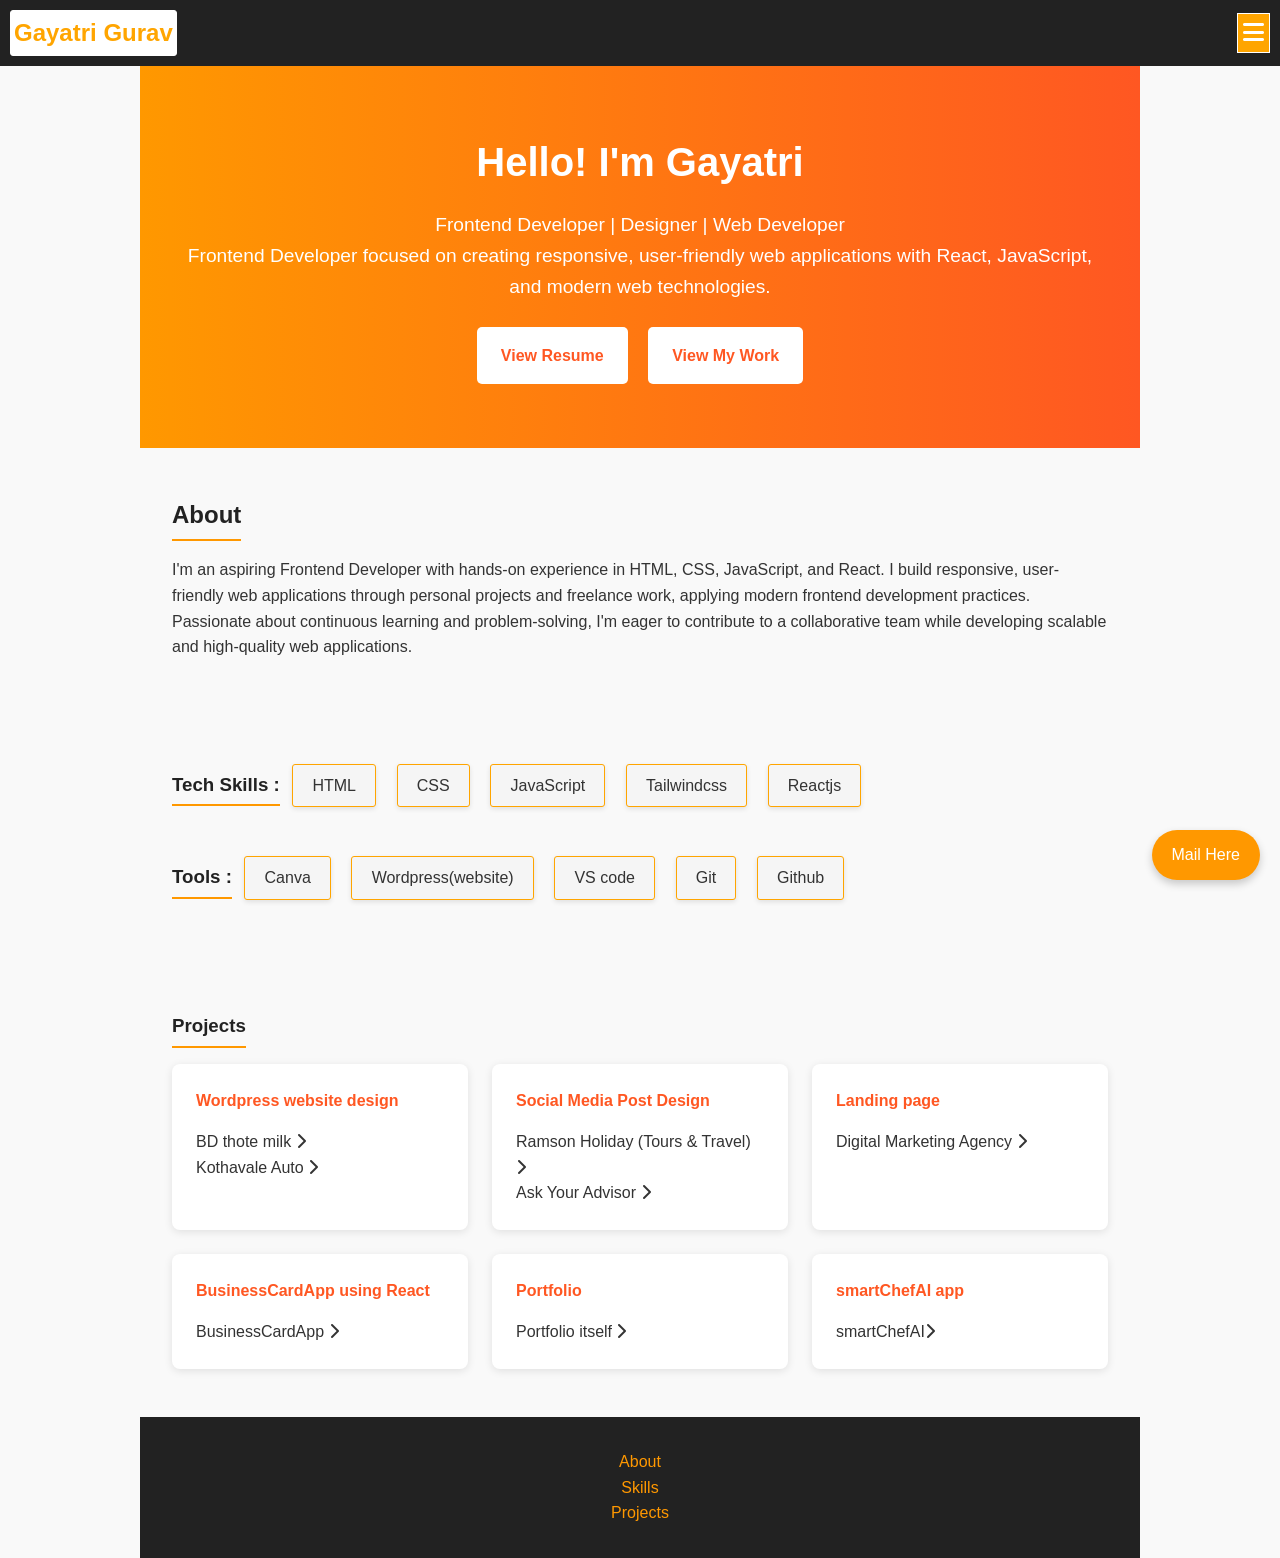
<file: index.html>
<!DOCTYPE html>
<html lang="en">
<head>
    <meta charset="UTF-8">
    <meta name="viewport" content="width=device-width, initial-scale=1.0">
    <link rel="stylesheet" href="portfoliostyle.css"></link>
    <link rel="stylesheet" href="https://cdnjs.cloudflare.com/ajax/libs/font-awesome/6.5.0/css/all.min.css">
    <title>Portfolio</title>
</head>
<body>
<!-- Navigatio-->
    <nav>
        <h2>Gayatri Gurav</h2>
        <div class="dropdown">
            <button class="drpdnbtn"><i class="fas fa-bars"></i></button>
            <div class="drpcontent">
                <a href="#about">About</a>
                <a href="#skills">Skills</a>
                <a href="#projects">Projects</a>
            </div>
        </div>
    </nav>

    <!--Hero section-->
    <section id="home" class="hero">
      <div class="herocontent">
        <h1>Hello! I'm Gayatri</h1>
        <p>Frontend Developer | Designer | Web Developer<br>
        Frontend Developer focused on creating responsive, user‑friendly web applications with React, JavaScript, and modern web technologies.</p>
        </div> 
           <a href="resume/Mrs Gayatri Rushikesh Gurav.pdf"
           class="btn">View Resume</a>
           <a href="#projects" class="btn">View My Work</a>
    </section>

         <!--About section-->

    <section id="about" class="About">
        <h2>About</h2>
        <p>I'm an aspiring Frontend Developer with hands-on experience in HTML, CSS, JavaScript, and React. 
            I build responsive, user-friendly web applications through personal projects and freelance work, applying modern frontend development practices.
            Passionate about continuous learning and problem-solving, I'm eager to contribute to a collaborative team while developing scalable and high-quality web applications.</p>

    </section>


<!-- Skills section-->


   <section id="skills" class="Sklntol">
      
    <h3>Tech Skills :</h3>
  
     <span> HTML</span>
     <span>CSS</span>
     <span>JavaScript</span>
     <span>Tailwindcss</span>
    <span>Reactjs</span>
    <br>
    <br>
       <h3>Tools :</h3>
    
      <span>Canva</span>
      <span>Wordpress(website)</span>
      <span>VS code</span>
      <span>Git</span>
      <span>Github</span>
    
   </section>

<!-- Project section-->

<section id="projects" class="Projects">
    <h3>Projects</h3>
    <div class="contain">
        

         <div class="procards">
            <h4>Wordpress website design</h4>
            <p><a href="https://bdthotemilk.com/" target="_blank"> BD thote milk <i class="fa-solid fa-chevron-right"></i></a> </p>
            <p><a href="https://kothavaleauto.com/ " target="_blank">Kothavale Auto <i class="fa-solid fa-chevron-right"></i></a></p>
        </div>

    <div class="procards">
            <h4>Social Media Post Design</h4>
           
            <p><a href="https://instagram.com/ramson_holidays">Ramson Holiday (Tours & Travel) <i class="fa-solid fa-chevron-right"></i></a></p>
            <p><a href="https://instagram.com/ask.your.advisor"> Ask Your Advisor <i class="fa-solid fa-chevron-right"></i></a></p>
        </div>

         <div class="procards">
            <h4>Landing page</h4>
             <p><a href="https://github.com/gayatrigurav93/Digital-Marketing-LandingPage">Digital Marketing Agency <i class="fa-solid fa-chevron-right"></i></a></p>
        </div>

         <div class="procards">
            <h4>BusinessCardApp using React</h4>
            <p><a href="https://github.com/gayatrigurav93/first-react-businesscard-app">BusinessCardApp <i class="fa-solid fa-chevron-right"></i></a></p>
        </div>

         <div class="procards">
            <h4>Portfolio</h4>
            <p><a href="https://github.com/gayatrigurav93/Portfolio"  target="_blank">Portfolio itself <i class="fa-solid fa-chevron-right"></i></a></p>
        </div>

        
         <div class="procards">
            <h4>smartChefAI app</h4>
            <p><a href="https://github.com/gayatrigurav93/first-react-businesscard-app">smartChefAI<i class="fa-solid fa-chevron-right"></i></a></p>
        </div>
    </div>
</section>
   
<section class="footer">
    <p><a href="#about">About</a></p>
    <p><a href="#skills">Skills</a></p>
    <p><a href="#projects">Projects</a></p>
   
</section>

<a id="mailbtn" class="mailCTA">Mail Here</a>
<script src="portf.js"></script>

</body>
</html>
</file>
<file: portfoliostyle.css>
/*reset*/
*{margin:0;
padding:0;
box-sizing:border-box;
}

/*Body*/
body{
font-family:'Poppins', sans-serif;
background-color:#f9f9f9;
color:#333;
line-height:1.6;
}


/*Navigation bar*/
nav{
display:flex;
background-color:#222;
color:#fff;
justify-content:space-between;
align-items:center;}

/*nav h2*/
nav h2{
font-size:1.5rem;
color:orange;
background-color:white;
border:1px solid white;
border-radius:3px;
padding:3px;
margin:10px;}

/*dropdown*/
.dropdown{
position:relative;
}

/*drodown button*/

.drpdnbtn{
background-color:orange;
color:white;
font-size:1.5rem;
padding:5px;
border:1px solid white;
cursor:pointer;
margin:10px;}

/*dropdown content*/

.drpcontent{
  position: absolute;
  display: none;
  top: 100%;     /* directly below button */
  right: 0;      /* align to right edge */
  background: #333;
  border-radius: 5px;
  padding: 1rem;
  min-width: 150px;
  z-index: 1000; /* keep above other elements */
}


/*dropdownlinks*/

.drpcontent a{
display:block;
text-decoration:none;
color:white;
margin:0.5rem 0;
}

.dropdown:hover .drpcontent{
display:block;
} 


/*hero section*/
.hero{padding:4rem 2rem;
background:linear-gradient(to right,#ff9800, #ff5722);
color:#fff;
text-align:center;
}

.hero h1{
font-size:2.5rem;
margin-bottom:1rem;}

.hero p{font-size:1.2rem;
}

.btn{display:inline-block;
margin-top:1.5rem;
background:#fff;
color:#ff5722;
font-weight:bold;
text-decoration:none;
padding:1rem 1.5rem;
border-radius:5px;
transition:0.3s;
}

 /* space bitween 2 btns*/
 .btn + .btn {
  margin-left: 1rem; /* gap between buttons */
}
.btn:hover{background-color:#222;
color:#fff;}

/*sections*/

section{
padding:3rem 2rem;
max-width:1000px;
margin:auto;}

section h2, section h3{
color:#222;
margin-bottom:1rem;
border-bottom:2px solid #ff9800;
padding-bottom:0.3rem;
display:inline-block;}

/*skills and tools*/

.Sklntol span{
display:inline-block;
background:#f5f5f5;
margin:0.5rem;
padding: 0.5rem 1.2rem;
font-weight:500;
border:1px solid orange;
border-radius:3px;
box-shadow:0 2px 5px rgba(0,0,0,0.1);
}

/*projects*/

.contain{display:grid;
grid-template-columns:repeat(auto-fit,minmax(250px,1fr));
gap:1.5rem}

.procards{
background:#fff;
padding:1.5rem;
border-radius:8px;
box-shadow:0 2px 8px rgba(0,0,0,0.1);
}

.procards h4{margin-bottom:1rem;
color:#ff5722;}

.procards a{
color:#333;
text-decoration:none;
transition:color 0.3s;
}

.procards a:hover{
color:#ff9800;
}

/*footer section*/
.footer{
background:#222;
color:#fff;
text-align:center;
padding:2rem;
}

.footer a{
color:#ff9800;
text-decoration:none;
margin:0 1rem;
}

.footer a:hover{text-decoration:underline;}


/*Responsive*/

@media screen and (max-width:768px){
nav{flex-direction:column;
align-items:flex-start;
}
.drpcontent{
left:0;}
}
 .mailCTA{
  text-decoration: none;
  border-radius: 30px;
  position:fixed;
  bottom:20px;
  right:20px;
  padding:12px 20px;
  background-color: #ff9800;
  color:#fff;
  font-weight: 500;
   box-shadow: 0 4px 8px rgba(0,0,0,0.2);
   transition:background 0.3s ease;

 }
.mailCTA :hover{
  background-color:  #e68900;
}
</file>
